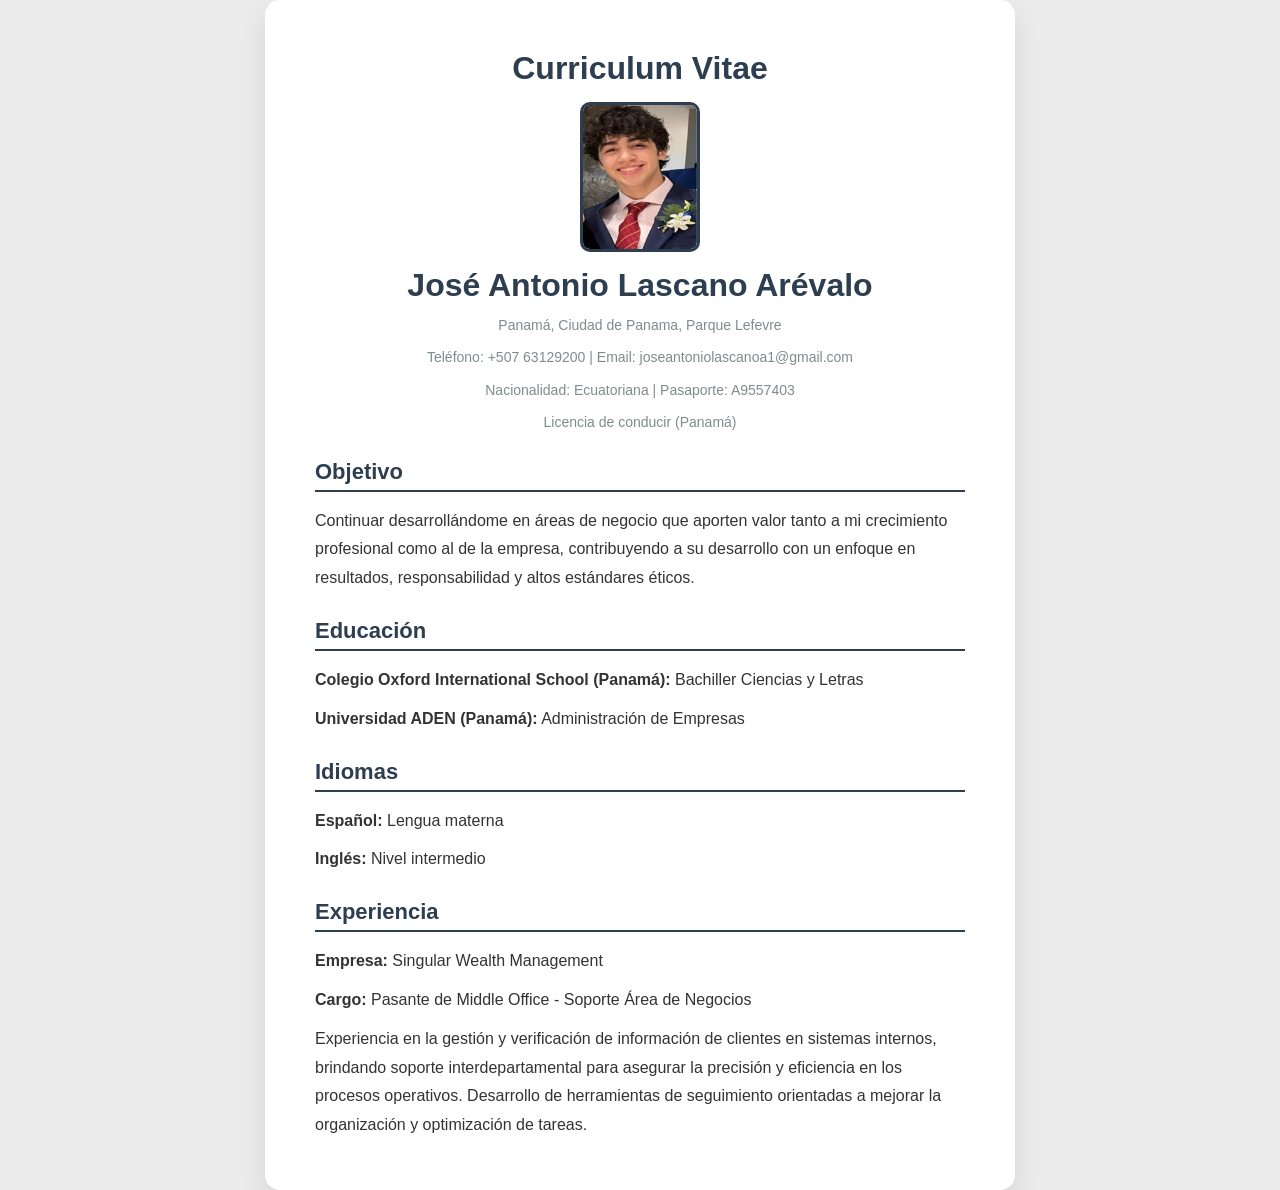
<file: entry.html>
<!DOCTYPE html>
<html lang="en">
<head>
    <meta charset="UTF-8">
    <meta name="viewport" content="width=device-width, initial-scale=1.0">
    <title>Curriculum Vitae - José Antonio Lascano Arévalo</title>
    <link rel="stylesheet" href="styles.css">
</head>
<body>
    <div class="container">
        <div class="header">
            <h1 class="center">Curriculum Vitae</h1>
            <div class="photo">
                <img src="imagen curriculum.png" alt="fotocurriculum">
            </div>
            <h2 class="center">José Antonio Lascano Arévalo</h2>
            <p class="center">Panamá, Ciudad de Panama, Parque Lefevre</p>
            <p class="center">Teléfono: +507 63129200 | Email: joseantoniolascanoa1@gmail.com</p>
            <p class="center">Nacionalidad: Ecuatoriana | Pasaporte: A9557403</p>
            <p class="center">Licencia de conducir (Panamá)</p>
        </div>
        <section>
            <h2>Objetivo</h2>
            <p>Continuar desarrollándome en áreas de negocio que aporten valor tanto a mi crecimiento profesional como al de la empresa, contribuyendo a su desarrollo con un enfoque en resultados, responsabilidad y altos estándares éticos.</p>
        </section>
        <section>
            <h2>Educación</h2>
            <p><strong>Colegio Oxford International School (Panamá):</strong> Bachiller Ciencias y Letras</p>
            <p><strong>Universidad ADEN (Panamá):</strong> Administración de Empresas</p>
        </section>
        <section>
            <h2>Idiomas</h2>
            <p><strong>Español:</strong> Lengua materna</p>
            <p><strong>Inglés:</strong> Nivel intermedio</p>
        </section>
        <section>
            <h2>Experiencia</h2>
            <p><strong>Empresa:</strong> Singular Wealth Management</p>
            <p><strong>Cargo:</strong> Pasante de Middle Office - Soporte Área de Negocios</p>
            <p>Experiencia en la gestión y verificación de información de clientes en sistemas internos, brindando soporte interdepartamental para asegurar la precisión y eficiencia en los procesos operativos. Desarrollo de herramientas de seguimiento orientadas a mejorar la organización y optimización de tareas.</p>
        </section>
    </div>
</body>
</html>
</file>
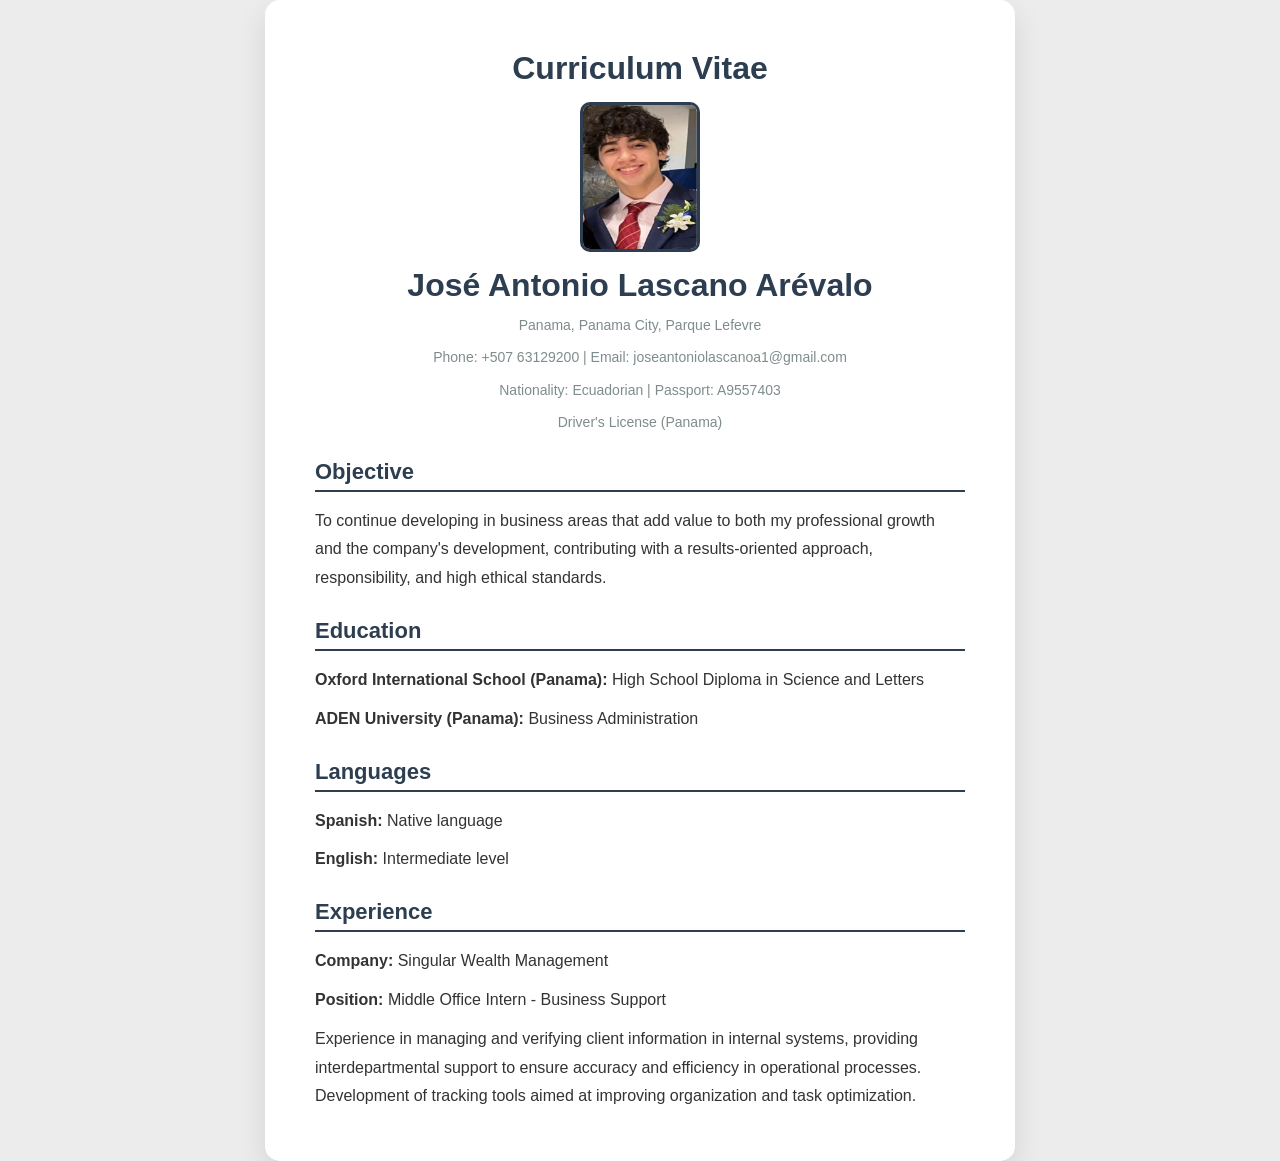
<file: inde2.html>
<!DOCTYPE html>
<html lang="en">
<head>
    <meta charset="UTF-8">
    <meta name="viewport" content="width=device-width, initial-scale=1.0">
    <title>Curriculum Vitae - José Antonio Lascano Arévalo</title>
    <link rel="stylesheet" href="styles.css">
</head>
<body>
    <div class="container">
        <div class="header">
            <h1 class="center">Curriculum Vitae</h1>
            <div class="photo">
                <img src="imagen curriculum.png" alt="Curriculum Photo">
            </div>
            <h2 class="center">José Antonio Lascano Arévalo</h2>
            <p class="center">Panama, Panama City, Parque Lefevre</p>
            <p class="center">Phone: +507 63129200 | Email: joseantoniolascanoa1@gmail.com</p>
            <p class="center">Nationality: Ecuadorian | Passport: A9557403</p>
            <p class="center">Driver's License (Panama)</p>
        </div>
        <section>
            <h2>Objective</h2>
            <p>To continue developing in business areas that add value to both my professional growth and the company's development, contributing with a results-oriented approach, responsibility, and high ethical standards.</p>
        </section>
        <section>
            <h2>Education</h2>
            <p><strong>Oxford International School (Panama):</strong> High School Diploma in Science and Letters</p>
            <p><strong>ADEN University (Panama):</strong> Business Administration</p>
        </section>
        <section>
            <h2>Languages</h2>
            <p><strong>Spanish:</strong> Native language</p>
            <p><strong>English:</strong> Intermediate level</p>
        </section>
        <section>
            <h2>Experience</h2>
            <p><strong>Company:</strong> Singular Wealth Management</p>
            <p><strong>Position:</strong> Middle Office Intern - Business Support</p>
            <p>Experience in managing and verifying client information in internal systems, providing interdepartmental support to ensure accuracy and efficiency in operational processes. Development of tracking tools aimed at improving organization and task optimization.</p>
        </section>
    </div>
</body>
</html>
</file>
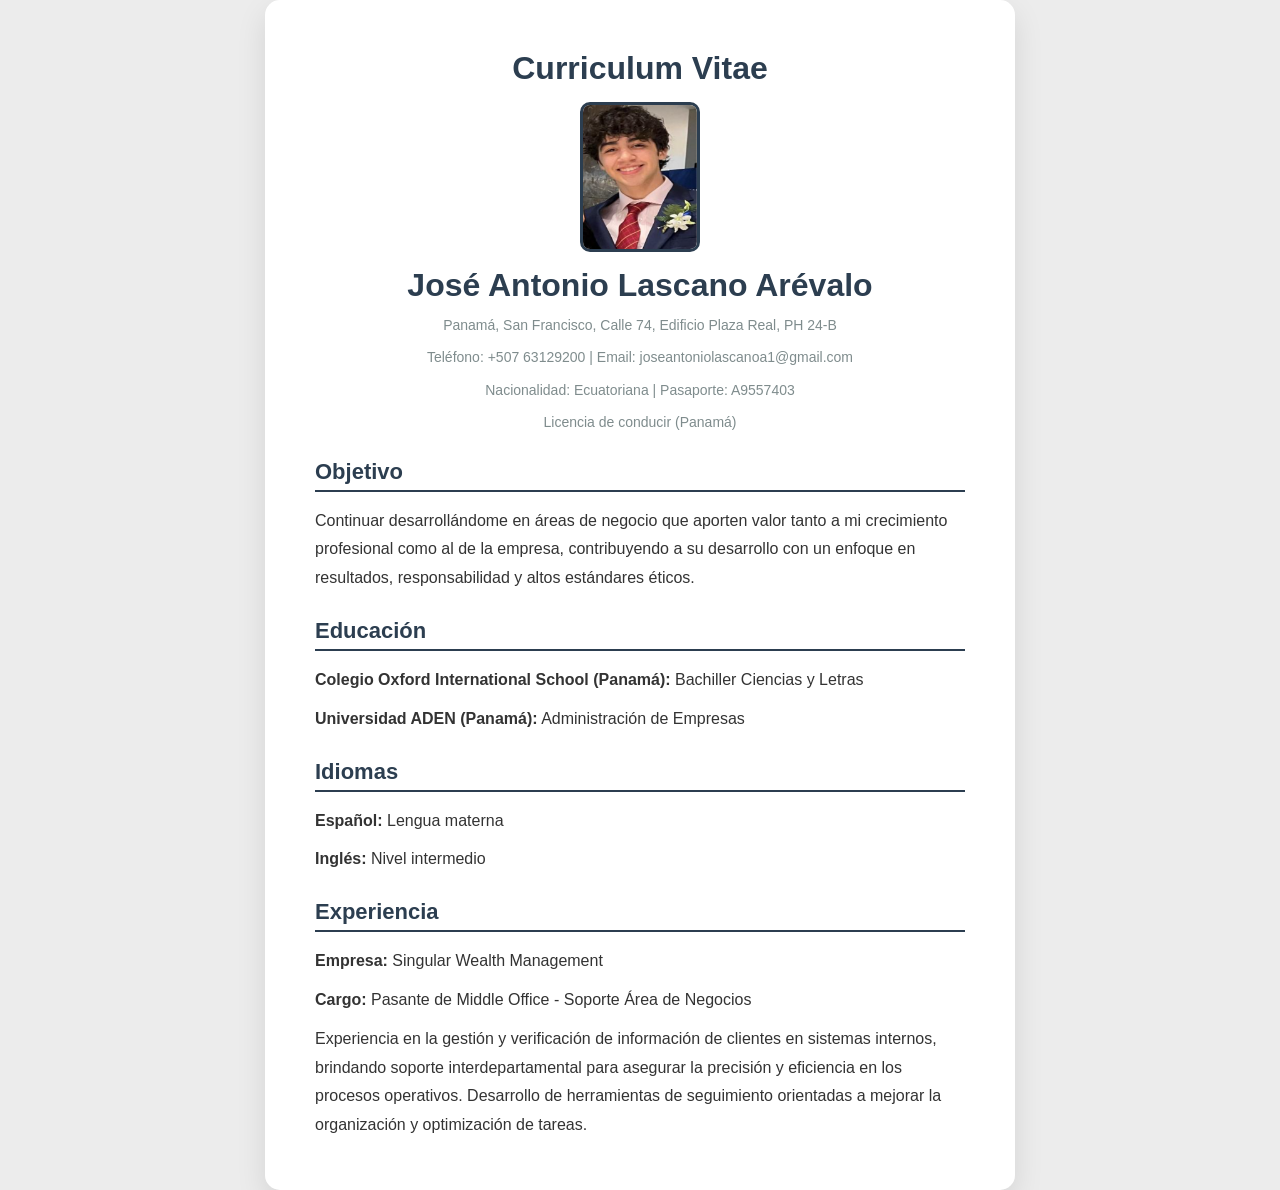
<file: CV/entry.html>
<!DOCTYPE html>
<html lang="en">
<head>
    <meta charset="UTF-8">
    <meta name="viewport" content="width=device-width, initial-scale=1.0">
    <title>Curriculum Vitae - José Antonio Lascano Arévalo</title>
    <link rel="stylesheet" href="styles.css">
</head>
<body>
    <div class="container">
        <div class="header">
            <h1 class="center">Curriculum Vitae</h1>
            <div class="photo">
                <img src="imagen curriculum.png" alt="fotocurriculum">
            </div>
            <h2 class="center">José Antonio Lascano Arévalo</h2>
            <p class="center">Panamá, San Francisco, Calle 74, Edificio Plaza Real, PH 24-B</p>
            <p class="center">Teléfono: +507 63129200 | Email: joseantoniolascanoa1@gmail.com</p>
            <p class="center">Nacionalidad: Ecuatoriana | Pasaporte: A9557403</p>
            <p class="center">Licencia de conducir (Panamá)</p>
        </div>
        <section>
            <h2>Objetivo</h2>
            <p>Continuar desarrollándome en áreas de negocio que aporten valor tanto a mi crecimiento profesional como al de la empresa, contribuyendo a su desarrollo con un enfoque en resultados, responsabilidad y altos estándares éticos.</p>
        </section>
        <section>
            <h2>Educación</h2>
            <p><strong>Colegio Oxford International School (Panamá):</strong> Bachiller Ciencias y Letras</p>
            <p><strong>Universidad ADEN (Panamá):</strong> Administración de Empresas</p>
        </section>
        <section>
            <h2>Idiomas</h2>
            <p><strong>Español:</strong> Lengua materna</p>
            <p><strong>Inglés:</strong> Nivel intermedio</p>
        </section>
        <section>
            <h2>Experiencia</h2>
            <p><strong>Empresa:</strong> Singular Wealth Management</p>
            <p><strong>Cargo:</strong> Pasante de Middle Office - Soporte Área de Negocios</p>
            <p>Experiencia en la gestión y verificación de información de clientes en sistemas internos, brindando soporte interdepartamental para asegurar la precisión y eficiencia en los procesos operativos. Desarrollo de herramientas de seguimiento orientadas a mejorar la organización y optimización de tareas.</p>
        </section>
    </div>
</body>
</html>
</file>
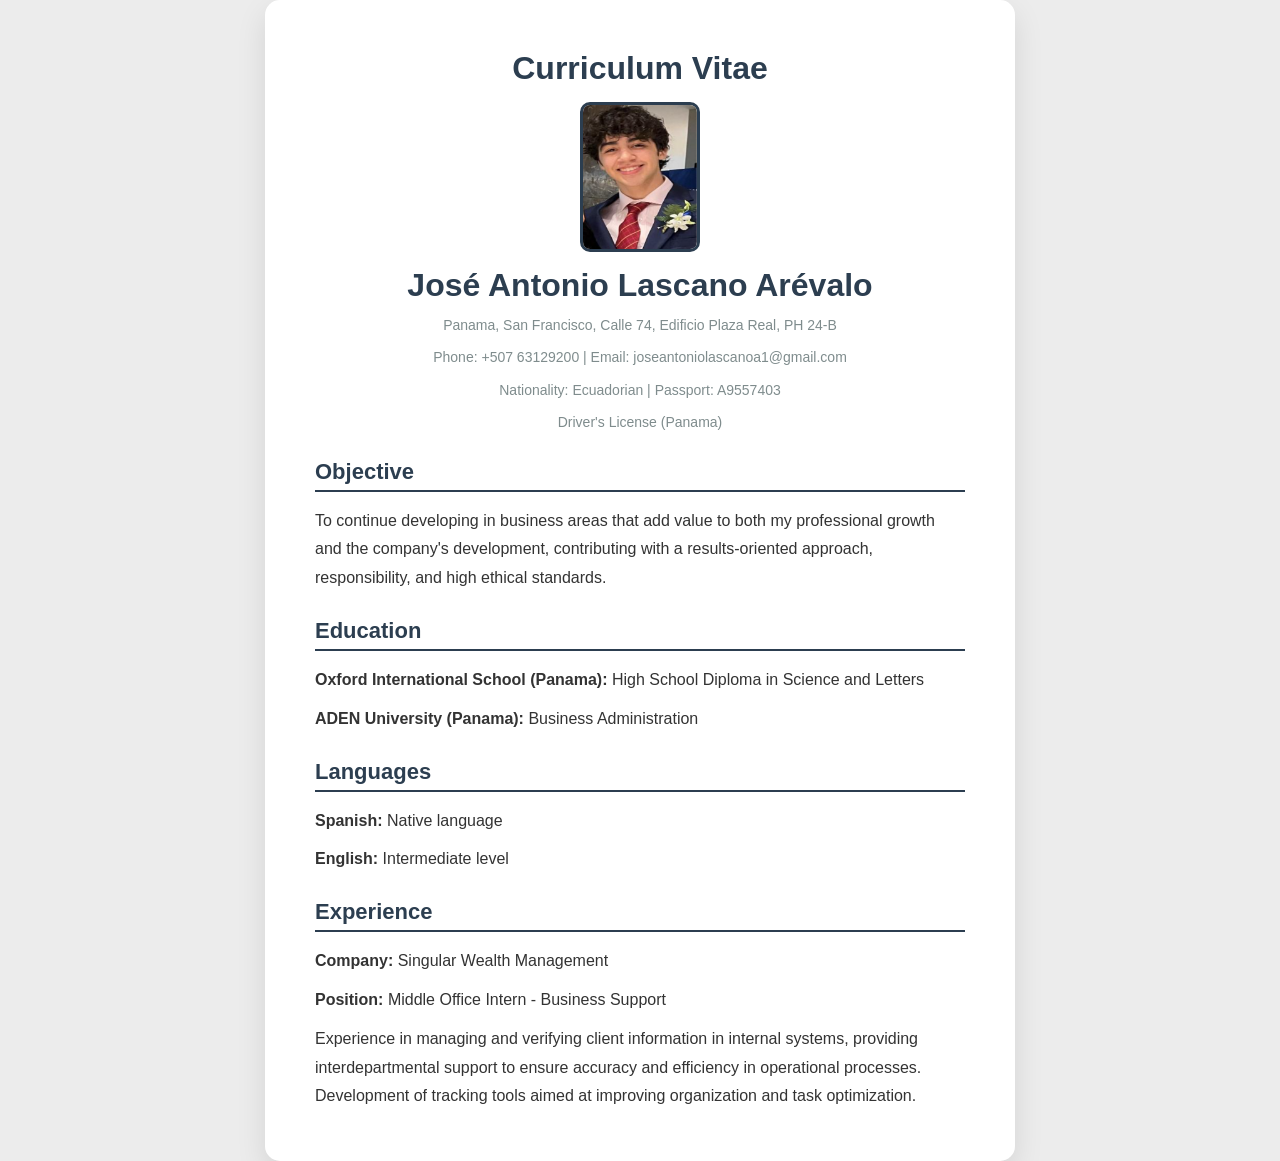
<file: CV/inde2.html>
<!DOCTYPE html>
<html lang="en">
<head>
    <meta charset="UTF-8">
    <meta name="viewport" content="width=device-width, initial-scale=1.0">
    <title>Curriculum Vitae - José Antonio Lascano Arévalo</title>
    <link rel="stylesheet" href="styles.css">
</head>
<body>
    <div class="container">
        <div class="header">
            <h1 class="center">Curriculum Vitae</h1>
            <div class="photo">
                <img src="imagen curriculum.png" alt="Curriculum Photo">
            </div>
            <h2 class="center">José Antonio Lascano Arévalo</h2>
            <p class="center">Panama, San Francisco, Calle 74, Edificio Plaza Real, PH 24-B</p>
            <p class="center">Phone: +507 63129200 | Email: joseantoniolascanoa1@gmail.com</p>
            <p class="center">Nationality: Ecuadorian | Passport: A9557403</p>
            <p class="center">Driver's License (Panama)</p>
        </div>
        <section>
            <h2>Objective</h2>
            <p>To continue developing in business areas that add value to both my professional growth and the company's development, contributing with a results-oriented approach, responsibility, and high ethical standards.</p>
        </section>
        <section>
            <h2>Education</h2>
            <p><strong>Oxford International School (Panama):</strong> High School Diploma in Science and Letters</p>
            <p><strong>ADEN University (Panama):</strong> Business Administration</p>
        </section>
        <section>
            <h2>Languages</h2>
            <p><strong>Spanish:</strong> Native language</p>
            <p><strong>English:</strong> Intermediate level</p>
        </section>
        <section>
            <h2>Experience</h2>
            <p><strong>Company:</strong> Singular Wealth Management</p>
            <p><strong>Position:</strong> Middle Office Intern - Business Support</p>
            <p>Experience in managing and verifying client information in internal systems, providing interdepartmental support to ensure accuracy and efficiency in operational processes. Development of tracking tools aimed at improving organization and task optimization.</p>
        </section>
    </div>
</body>
</html>
</file>
<file: styles.css>
/* Estilos generales */
* {
    margin: 0;
    padding: 0;
    box-sizing: border-box;
    font-family: 'Helvetica Neue', Arial, sans-serif;
}

body {
    display: flex;
    justify-content: center;
    align-items: center;
    background-color: #ececec; /* Fondo más neutro para un toque serio */
    min-height: 100vh;
    color: #333;
}

/* Contenedor del CV */
.container {
    background-color: #ffffff;
    width: 750px;
    padding: 50px;
    border-radius: 15px;
    box-shadow: 0 12px 30px rgba(0, 0, 0, 0.1); /* Sombra más pronunciada para resaltar */
    color: #333;
    transition: transform 0.5s ease-in-out; /* Añadido para la transición de entrada */
}

/* Efecto de transición en la carga del contenedor */
body.loaded .container {
    transform: translateY(0); /* Desplazamiento al cargar */
}

body {
    opacity: 0;
    animation: fadeIn 1s forwards; /* Transición general */
}

@keyframes fadeIn {
    0% {
        opacity: 0;
        transform: translateY(-20px);
    }
    100% {
        opacity: 1;
        transform: translateY(0);
    }
}

/* Estilo de la cabecera */
.header h1,
.header h2 {
    text-align: center;
    font-size: 32px;
    color: #2c3e50; /* Color serio y oscuro */
    margin-bottom: 10px;
}

.header p {
    text-align: center;
    font-size: 14px;
    color: #7f8c8d; /* Gris suave */
    line-height: 1.6;
}

/* Estilo de las secciones */
section h2 {
    font-size: 22px;
    color: #2c3e50;
    margin-top: 25px;
    padding-bottom: 5px;
    border-bottom: 2px solid #2c3e50; /* Línea de separación fina y elegante */
    margin-bottom: 15px;
}

/* Estilo de los párrafos */
p {
    font-size: 16px;
    color: #333;
    line-height: 1.8;
    margin-top: 10px;
}

/* Estilo de la imagen */
.photo img {
    width: 120px;
    height: 150px;
    border-radius: 10px;
    margin: 15px auto;
    display: block;
    border: 3px solid #2c3e50; /* Borde sutil y profesional */
}

/* Líneas de separación personalizadas */
hr {
    border: 0;
    height: 1px;
    background-color: #bdc3c7; /* Línea suave de separación */
    margin: 25px 0;
}

/* Efectos de hover sobre los párrafos */
section p:hover {
    background-color: #f5f5f5; /* Fondo suave al pasar el ratón */
    transition: background-color 0.3s ease;
}

/* Efectos de hover en la imagen */
.photo img:hover {
    transform: scale(1.05); /* Zoom suave sobre la imagen */
    transition: transform 0.3s ease;
}

/* Texto centrado */
.center {
    text-align: center;
}

/* Transiciones y animaciones */
* {
    transition: all 0.3s ease-in-out;
}

h2 {
    position: relative;
    animation: fadeIn 1s ease-out;
}

/* Efecto de fadeIn */
@keyframes fadeIn {
    0% {
        opacity: 0;
        transform: translateY(-20px);
    }
    100% {
        opacity: 1;
        transform: translateY(0);
    }
}
</file>
<file: CV/styles.css>
/* Estilos generales */
* {
    margin: 0;
    padding: 0;
    box-sizing: border-box;
    font-family: 'Helvetica Neue', Arial, sans-serif;
}

body {
    display: flex;
    justify-content: center;
    align-items: center;
    background-color: #ececec; /* Fondo más neutro para un toque serio */
    min-height: 100vh;
    color: #333;
}

/* Contenedor del CV */
.container {
    background-color: #ffffff;
    width: 750px;
    padding: 50px;
    border-radius: 15px;
    box-shadow: 0 12px 30px rgba(0, 0, 0, 0.1); /* Sombra más pronunciada para resaltar */
    color: #333;
    transition: transform 0.5s ease-in-out; /* Añadido para la transición de entrada */
}

/* Efecto de transición en la carga del contenedor */
body.loaded .container {
    transform: translateY(0); /* Desplazamiento al cargar */
}

body {
    opacity: 0;
    animation: fadeIn 1s forwards; /* Transición general */
}

@keyframes fadeIn {
    0% {
        opacity: 0;
        transform: translateY(-20px);
    }
    100% {
        opacity: 1;
        transform: translateY(0);
    }
}

/* Estilo de la cabecera */
.header h1,
.header h2 {
    text-align: center;
    font-size: 32px;
    color: #2c3e50; /* Color serio y oscuro */
    margin-bottom: 10px;
}

.header p {
    text-align: center;
    font-size: 14px;
    color: #7f8c8d; /* Gris suave */
    line-height: 1.6;
}

/* Estilo de las secciones */
section h2 {
    font-size: 22px;
    color: #2c3e50;
    margin-top: 25px;
    padding-bottom: 5px;
    border-bottom: 2px solid #2c3e50; /* Línea de separación fina y elegante */
    margin-bottom: 15px;
}

/* Estilo de los párrafos */
p {
    font-size: 16px;
    color: #333;
    line-height: 1.8;
    margin-top: 10px;
}

/* Estilo de la imagen */
.photo img {
    width: 120px;
    height: 150px;
    border-radius: 10px;
    margin: 15px auto;
    display: block;
    border: 3px solid #2c3e50; /* Borde sutil y profesional */
}

/* Líneas de separación personalizadas */
hr {
    border: 0;
    height: 1px;
    background-color: #bdc3c7; /* Línea suave de separación */
    margin: 25px 0;
}

/* Efectos de hover sobre los párrafos */
section p:hover {
    background-color: #f5f5f5; /* Fondo suave al pasar el ratón */
    transition: background-color 0.3s ease;
}

/* Efectos de hover en la imagen */
.photo img:hover {
    transform: scale(1.05); /* Zoom suave sobre la imagen */
    transition: transform 0.3s ease;
}

/* Texto centrado */
.center {
    text-align: center;
}

/* Transiciones y animaciones */
* {
    transition: all 0.3s ease-in-out;
}

h2 {
    position: relative;
    animation: fadeIn 1s ease-out;
}

/* Efecto de fadeIn */
@keyframes fadeIn {
    0% {
        opacity: 0;
        transform: translateY(-20px);
    }
    100% {
        opacity: 1;
        transform: translateY(0);
    }
}
</file>
